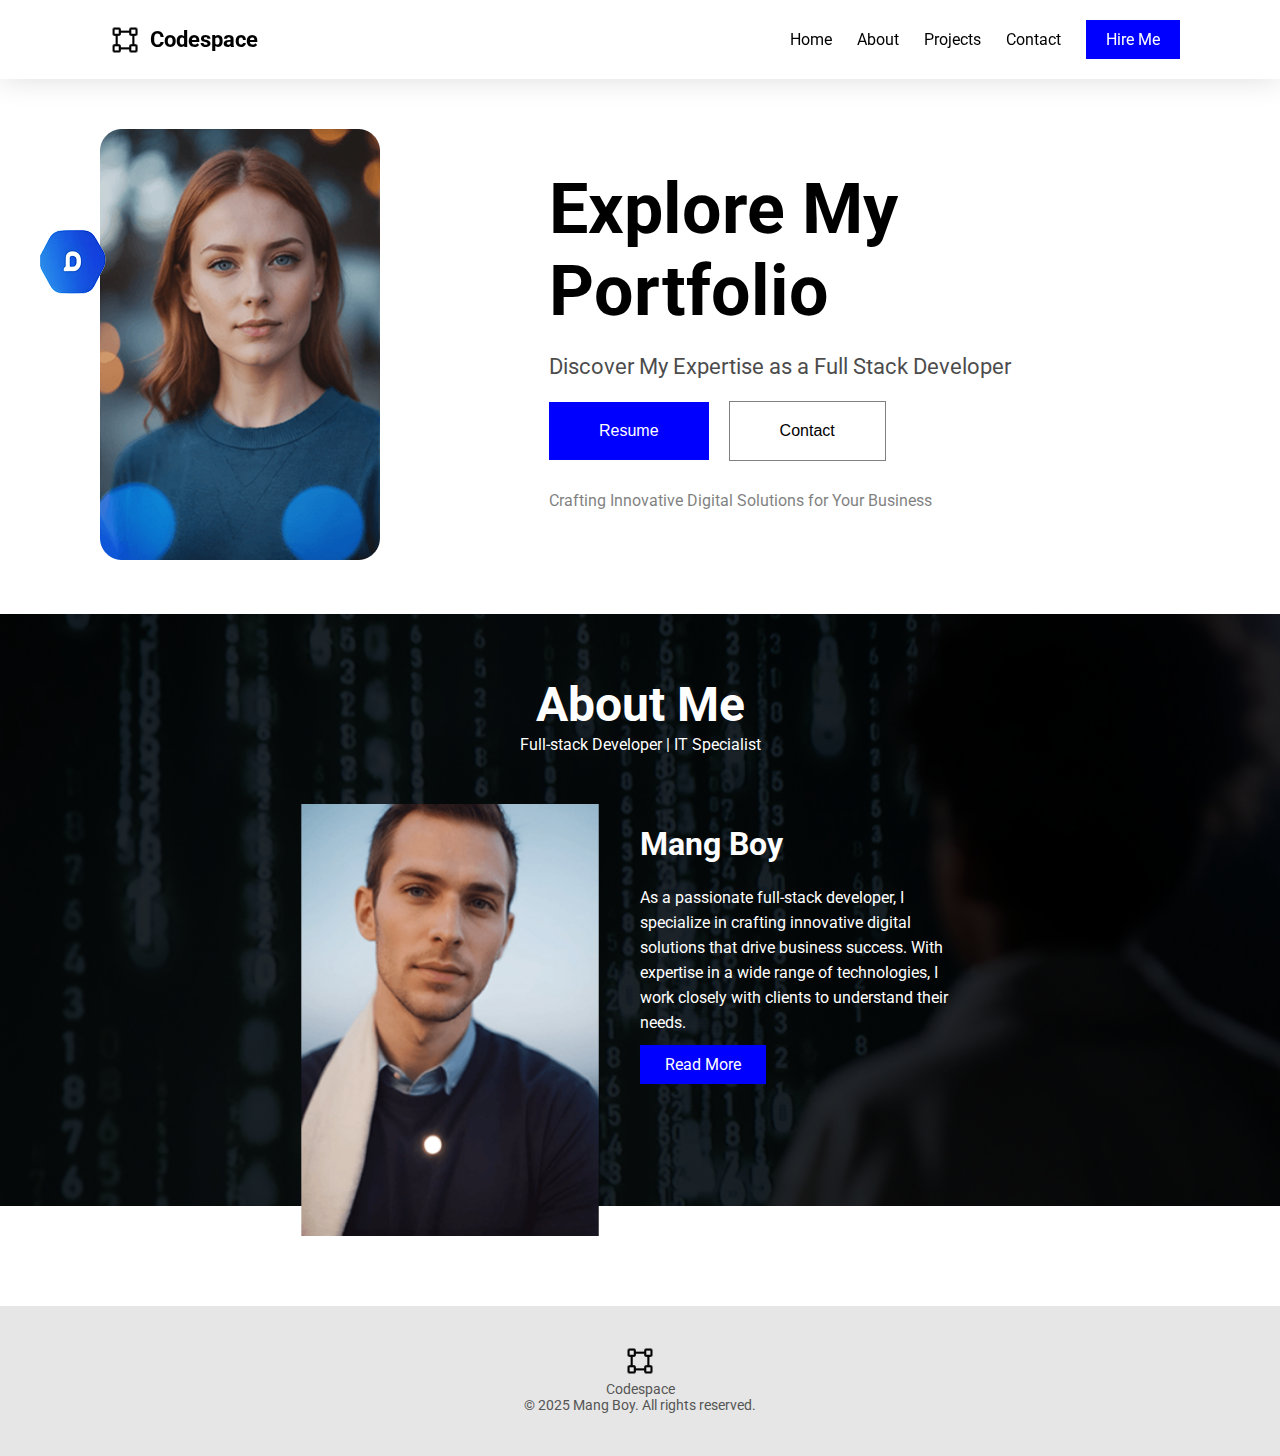
<file: index.html>
<!DOCTYPE html>
<html lang="en">
<head>
    <meta charset="UTF-8">
    <meta name="viewport" content="width=device-width, initial-scale=1.0">
    <title>Document</title>
    <link rel="stylesheet" href="css/global.css">
    <link rel="stylesheet" href="css/mobile.css">
    <link rel="stylesheet" href="css/tablet.css">
    <link rel="preconnect" href="https://fonts.googleapis.com">
    <link rel="preconnect" href="https://fonts.gstatic.com" crossorigin>
    <link href="https://fonts.googleapis.com/css2?family=Roboto:ital,wght@0,100..900;1,100..900&display=swap" rel="stylesheet">
</head>
<body>

    <div id="home"></div>

    <!-- Header -->
    <div class="header" >
        <div class="site-title-container">
            <img class="logo" src="assets/images/logo.png" alt="Site Logo">
            <p class="site-title">Codespace</p>
        </div>
        <div class="menu">
            <a href="#home">Home</a>
            <a href="#about">About</a>
            <a href="#">Projects</a>
            <a href="#">Contact</a>
            <a href="#" class="hire-me">Hire Me</a>
        </div>

        <div class="mobile-menu-btn">
            <img src="assets/images/burger.png" alt="" onclick="toggleMenu()">
        </div>
    </div>

    <!-- Mobile Menu -->
    <div class="mobile-menu">
        <img src="assets/images/close.png" alt="" onclick="toggleMenu()">
        <a href="#home">Home</a>
        <a href="#about">About</a>
        <a href="#">Projects</a>
        <a href="#">Contact</a>
        <a href="#" class="hire-me">Hire Me</a>
    </div>

    <!-- Hero -->
    <div class="hero-container">
        <div class="hero-left">
            <img class="me-hero" src="assets/images/hero1.png" alt="">
            <img class="small-logo" src="assets/images/relative.png" alt="">
        </div>
        <div class="hero-right">
            <h1 class="hero-heading">Explore My <br> Portfolio</h1>
            <p class="hero-sub-heading">Discover My Expertise as a Full Stack Developer</p>
            <div class="hero-btn-container">
                <button class="resume-btn">Resume</button>
                <button class="contact-btn">Contact</button>
            </div>
            <p class="small-text">Crafting Innovative Digital Solutions for Your Business</p>
        </div>
        <div id="about" style="margin-bottom: -450px;"></div>
    </div>

    <!-- About -->
    <div class="about">
        <div class="overlay"></div>
        <div class="about-me">
            <h1>About Me</h1>
            <p>Full-stack Developer | IT Specialist</p>
        </div>
        <div class="about-me-content">
            <div class="me-container item">
                <img src="assets/images/Image 13.png" alt="About Me">
            </div>
            <div class="about-me-details item">
                <h1>Mang Boy</h1>
                <p class="me">
                    As a passionate full-stack developer, I
                    specialize in crafting innovative digital
                    solutions that drive business success. With
                    expertise in a wide range of technologies, I
                    work closely with clients to understand their needs.
                </p>

                <a href="about.html" class="read-more">Read More</a>
            </div>
        </div>
    </div>

    <footer>
        <div>
            <img class="logo" src="assets/images/logo.png" alt="Site Logo">
            <p>Codespace<br>
            © 2025 Mang Boy. All rights reserved.</p>
        </div>
    </footer>

    <!-- <div class="grid-container">
        <div class="grid-item header">Header</div>
        <div class="grid-item sidebar">Sidebar</div>
        <div class="grid-item content">Main Content</div>
        <div class="grid-item footer">Footer</div>
    </div> -->
    

    <script>
        function toggleMenu() {
            document.querySelector(".mobile-menu").classList.toggle("active");
        }
    </script>
</body>
</html>
</file>
<file: css/global.css>
html {
    scroll-behavior: smooth;
}

body {
    font-family: "Roboto", serif;
    margin: 0;
}

.mobile-menu-btn{
    display: none;
}


.test {
    font-weight: bold;
}

.test2 {
    font-weight: 300;
}

.logo {
    width: 50px;
    height: 50px;
    animation: logoanim 3s linear infinite;
}


@keyframes logoanim{
    0%{
        transform: rotate(0deg);
    }
    100%{
        transform: rotate(180deg);
    }
}

.mobile-menu{
    display: none;
}

.site-title{
    font-weight: bold;
    font-size: 22px;
}

.site-title-container{
    display: flex;
    align-items: center;
}

.header{
    position: sticky;
    top: 0;
    padding: 5px 100px;
    margin: 0;
    display: flex;
    justify-content: space-between;
    align-items: center;
    background: rgb(255, 255, 255);
    z-index: 9998;
    box-shadow: 0 0 30px rgba(0, 0, 0, 0.137);
}

.menu {
    display: flex;
    gap: 25px;
    align-items: center;
}

.hire-me{
    background-color: blue;
    padding: 10px 20px;
    color: white;
}

.hero-container{
    display: flex;
    flex-wrap: wrap;
    align-items: center;
    padding: 50px 100px;
}

.hero-left{
    flex-grow: 1;
    position: relative;
}

.hero-right{
    flex-grow: 1;
}

.small-logo{
    position: absolute;
    left: -60px;
    top: 100px;
}

.hero-heading{
    font-size: 70px;
    margin: 0;
}

.hero-sub-heading{
    opacity: 0.7;
    font-size: 22px;
}

.hero-btn-container{
    display: flex;
    align-items: center;
    gap: 20px;
}

.resume-btn,
.contact-btn{
    padding: 20px 50px;
    font-size: 16px;
}

.contact-btn{
    border: 1px solid gray;
}

.resume-btn{
    background-color: blue;
    border: none;
    color: white;
}

.contact-btn{
    background-color: white;
}

.small-text{
    margin-top: 30px;
    opacity: 0.5;
}

.menu a:hover{
    color: violet;
}

.menu a{
    text-decoration:none;
    color: black;
}

.menu .hire-me{
    color: white;
}

.menu .hire-me:hover{
    color: white;
    background-color: rgb(0, 0, 110);
    transition: all ease-in;
}

.resume-btn:hover{
    background-color: rgb(0, 0, 110);
    transition: all ease-in;
}
.contact-btn:hover{
    background-color: blue;
    color: white;
    transition: all ease-in;
}

.hero-heading div:hover{
    color: aquamarine;
    transform: scale(1.2);
    transition: all ease-in-out;
}

.hero-image{
    background-image: url("../assets/images/hero1.png");
    width: 200px;
    height: 300px;
}

.about{
    background-image: url('../assets/images/aboutme.jpg');
    background-size: cover;
    background-repeat: no-repeat;
    position: relative;
}

.about-me{
    position: relative;
    height: 50px;
    z-index: 1;
    padding: 30px 0;
}

.about-me h1{
    font-size: 48px;
}

.about-me p{
    margin-top: -30px;
}

.about-me h1,
.about-me p{
    color: white;
    text-align: center;
}

.overlay{
    background: rgba(0, 0, 0, 0.822);
    width: 100%;
    height: 100%;
    position: absolute;
    top: 0;
    left: 0;
    z-index: 0;
}

.about-me-content{
    display: flex;
    position: relative;
    margin-top: 80px;
    z-index: 2;
}

.about-me-content .item{
    width: 50%;
}

.about-me-details h1,
.about-me-details .me{
    color: white;
}

.about-me-details .me{
    width: 50%;
    line-height: 25px;
    margin-bottom: 20px;
}

.about-me-details .read-more{
    background: blue;
    padding: 10px 25px;
    width: 80px;
    color: white;
    text-decoration: none;
    margin-top: 30px;
}

.about-me-details .read-more:hover{
    background-color: rgb(0, 0, 110);
    transition: all ease-in;
}

.me-container{
    display: flex;
    justify-content: right;
}

.me-container img{
    margin-right: 40px;
    width: 300px;
    margin-bottom: -30px;
}

footer{
    height: 150px;
    background: rgb(230, 230, 230);
    margin-top: 100px;
}

footer div{
    width: 100%;
    height: 100%;
    display: flex;
    flex-direction: column;
    justify-content: center;
    align-items: center;
}

footer div p{
    margin-top: -5px;
    text-align: center;
    color: rgb(85, 85, 85);
    font-size: 14px;
}
</file>
<file: css/mobile.css>
@media screen and (max-width: 768px) {
    body {
        width: 100%;
    }
    
    .hero-container{
        padding: 50px 20px;
        width: 100%;
    }

    .hero-left{
        width: 100%;
    }

    .hero-left .me-hero{
        width: 300px;
    }

    .menu{
        display: none;
    }

    .mobile-menu-btn{
        display: flex;
    }

    .header{
        padding: 5px 20px;
    }

    .mobile-menu-btn img{
        width: 50px;
    }

    .mobile-menu{
        position: fixed;
        top: 0;
        right: 0;
        background: gray;
        width: 300px;
        height: 100%;
        z-index: 9999;
        display: none;
        flex-direction: column;
        justify-content: start;
        align-items: start;
        padding: 30px;
        gap: 10;
        transition: all ease-in-out;
    }

    .mobile-menu.active{
        display: flex;
    }
}
</file>
<file: css/tablet.css>
@media screen and (min-width: 768px) and (max-width: 1024px) {
    .hero-left{
        display: flex;
        justify-content: center;
    }
}
</file>
